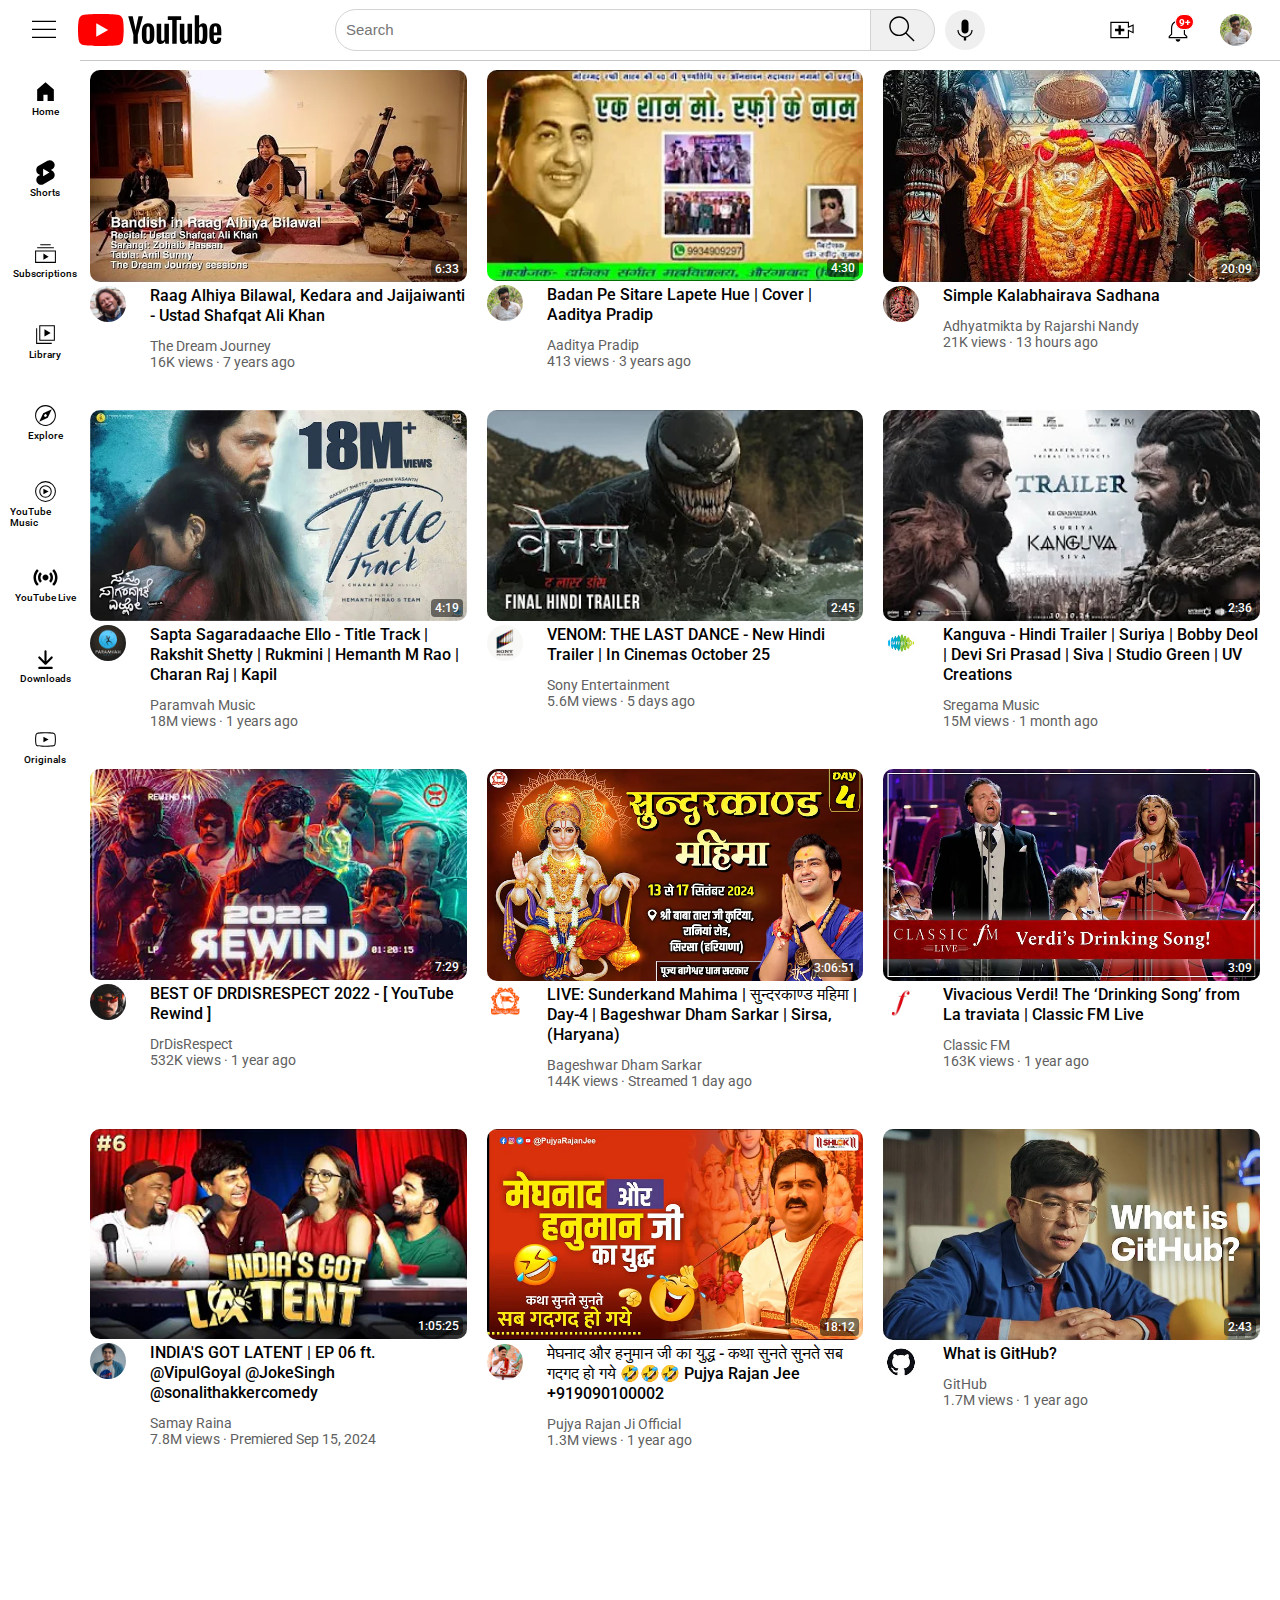
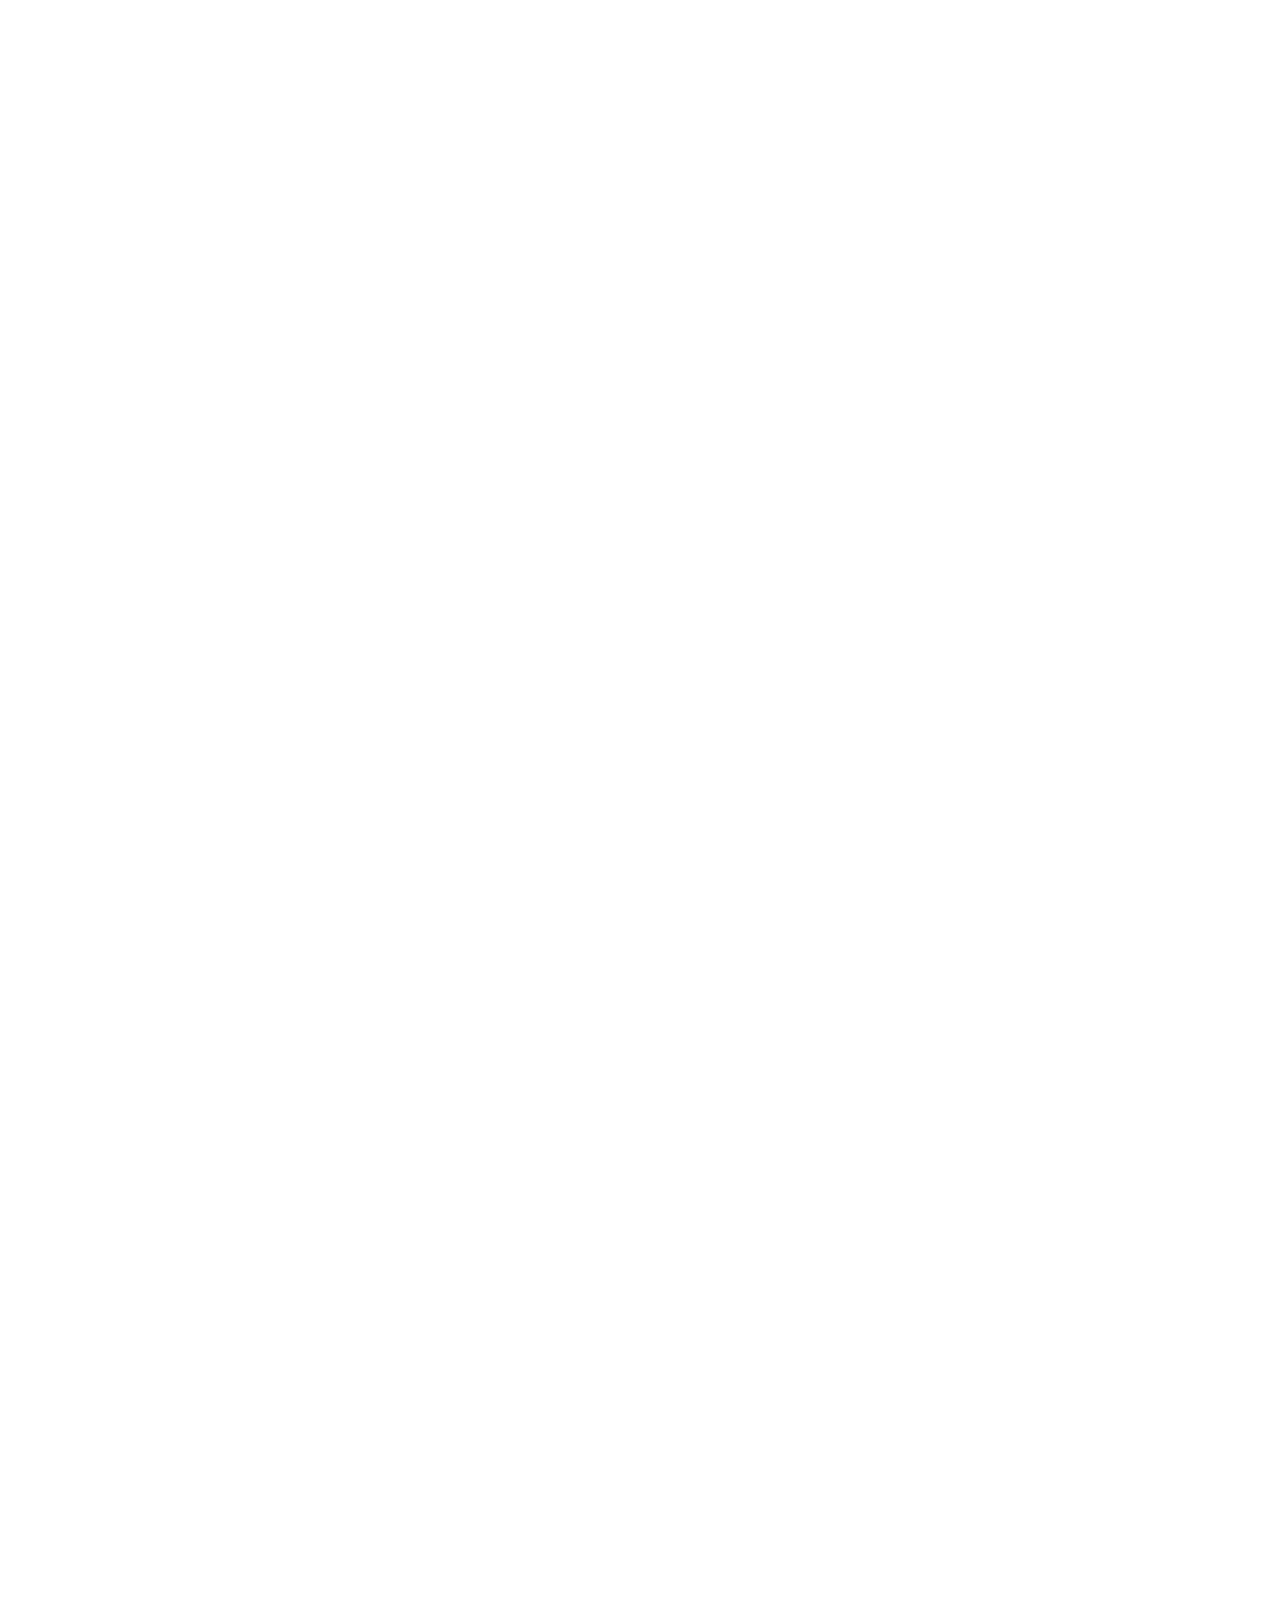
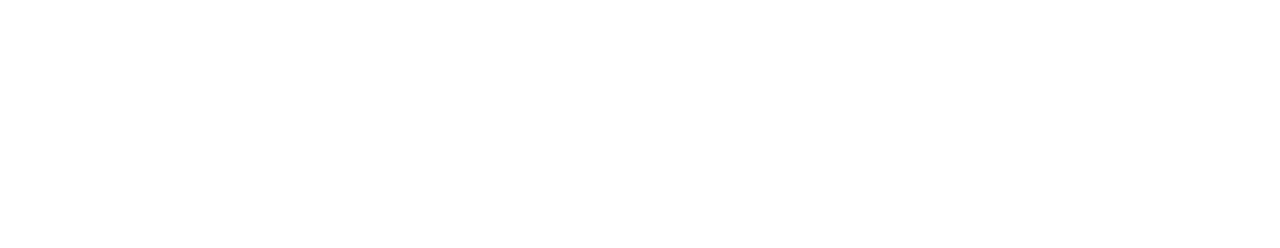
<file: index.html>
<!DOCTYPE html>
<html>
  <head>
    <link rel="stylesheet" href="Styles/general.css" />
    <link rel="stylesheet" href="Styles/header.css" />
    <link rel="stylesheet" href="Styles/side-panel.css" />
    <link rel="stylesheet" href="Styles/video.css" />
    <link rel="preconnect" href="https://fonts.googleapis.com" />
    <link rel="preconnect" href="https://fonts.gstatic.com" crossorigin />
    <link
      href="https://fonts.googleapis.com/css2?family=Roboto:ital,wght@0,100;0,300;0,400;0,500;0,700;0,900;1,100;1,300;1,400;1,500;1,700;1,900&display=swap"
      rel="stylesheet"
    />
    <title>Youtube.com Clone</title>
  </head>
  <body>
    <div class="elements">
      <header class="header">
        <div class="left-section">
          <img class="hamburger-menu" src="Icons/hamburger-menu.svg" />
          <img class="youtube-logo" src="Icons/youtube-logo.svg" />
        </div>
        <div class="mid-section">
          <div class="search-bar-container">
            <input class="search-bar" type="text" placeholder="Search" />
            <button class="search-button">
              <img class="search-icon" src="Icons/search.svg" />
              <div class="tooltip">Search</div>
            </button>
          </div>
          <button class="voice-button">
            <img class="voice-search" src="Icons/voice-search-icon.svg" />
            <div class="tooltip">Search with your voice</div>
          </button>
        </div>
        <div class="right-section">
          <div class="upload-button">
            <img class="upload" src="Icons/upload.svg" />
            <div class="tooltip">Create</div>
          </div>
          <div class="notification">
            <img class="notifications" src="Icons/notifications.svg" />
            <div class="notification-count">9+</div>
            <div class="tooltip">Notifications</div>
          </div>
          <div class="Account-button">
            <img class="Account" src="Channel-profile/aaditya-pradip.jpg" />
            <div class="tooltip">Account</div>
          </div>
        </div>
      </header>

      <div class="below-header">
        <nav class="side-panel">
          <div class="side-bar">
            <img src="Icons/home.svg" />
            <div>Home</div>
          </div>
          <div class="side-bar">
            <img src="Icons/youtube-shorts-logo.svg" />
            <div>Shorts</div>
          </div>
          <div class="side-bar">
            <img src="Icons/subscriptions.svg" />
            <div>Subscriptions</div>
          </div>
          <div class="side-bar">
            <img src="Icons/library.svg" />
            <div>Library</div>
          </div>
          <div class="side-bar">
            <img src="Icons/explore.svg" />
            <div>Explore</div>
          </div>
          <div class="side-bar">
            <img src="Icons/youtube-music.svg" />
            <div>YouTube Music</div>
          </div>
          <div class="side-bar">
            <img src="Icons/youtube-live.svg" />
            <div>YouTube Live</div>
          </div>
          <div class="side-bar">
            <img src="Icons/download.svg" />
            <div>Downloads</div>
          </div>
          <div class="side-bar">
            <img src="Icons/originals.svg" />
            <div>Originals</div>
          </div>
        </nav>

        <main>
          <section class="videos">
            <div class="video-preview">
              <div class="thumbnail-row">
                <img class="thumbnail" src="thumbnails/hqdefault.webp" />
                <div class="video-duration">6:33</div>
              </div>
              <div class="video-info-grid">
                <div class="channel-picture">
                  <img
                    class="profile-picture"
                    src="Channel-profile/dream-journey.jpg"
                  />
                </div>
                <div class="video-info">
                  <p class="video-title">
                    Raag Alhiya Bilawal, Kedara and Jaijaiwanti - Ustad Shafqat
                    Ali Khan
                  </p>
                  <p class="video-author">The Dream Journey</p>
                  <p class="video-stats">16K views &#183; 7 years ago</p>
                </div>
              </div>
            </div>

            <div class="video-preview">
              <div class="thumbnail-row">
                <img class="thumbnail" src="thumbnails/aadiP.webp" />
                <div class="video-duration">4:30</div>
              </div>
              <div class="video-info-grid">
                <div class="channel-picture">
                  <img
                    class="profile-picture"
                    src="Channel-profile/aaditya-pradip.jpg"
                  />
                </div>
                <div class="video-info">
                  <p class="video-title">
                    Badan Pe Sitare Lapete Hue &#124; Cover &#124; Aaditya
                    Pradip
                  </p>
                  <p class="video-author">Aaditya Pradip</p>
                  <p class="video-stats">413 views &#183; 3 years ago</p>
                </div>
              </div>
            </div>

            <div class="video-preview">
              <div class="thumbnail-row">
                <img class="thumbnail" src="thumbnails/bhairava.webp" />
                <div class="video-duration">20:09</div>
              </div>
              <div class="video-info-grid">
                <div class="channel-picture">
                  <img
                    class="profile-picture"
                    src="Channel-profile/adhyatmikta.jpg"
                  />
                </div>
                <div class="video-info">
                  <p class="video-title">Simple Kalabhairava Sadhana</p>
                  <p class="video-author">Adhyatmikta by Rajarshi Nandy</p>
                  <p class="video-stats">21K views &#183; 13 hours ago</p>
                </div>
              </div>
            </div>

            <div class="video-preview">
              <div class="thumbnail-row">
                <img class="thumbnail" src="thumbnails/sse.webp" />
                <div class="video-duration">4:19</div>
              </div>
              <div class="video-info-grid">
                <div class="channel-picture">
                  <img
                    class="profile-picture"
                    src="Channel-profile/sapta.jpg"
                  />
                </div>
                <div class="video-info">
                  <p class="video-title">
                    Sapta Sagaradaache Ello - Title Track &#124; Rakshit Shetty
                    &#124; Rukmini &#124; Hemanth M Rao &#124; Charan Raj &#124;
                    Kapil
                  </p>
                  <p class="video-author">Paramvah Music</p>
                  <p class="video-stats">18M views &#183; 1 years ago</p>
                </div>
              </div>
            </div>

            <div class="video-preview">
              <div class="thumbnail-row">
                <img class="thumbnail" src="thumbnails/venom.webp" />
                <div class="video-duration">2:45</div>
              </div>
              <div class="video-info-grid">
                <div class="channel-picture">
                  <img class="profile-picture" src="Channel-profile/sony.jpg" />
                </div>
                <div class="video-info">
                  <p class="video-title">
                    VENOM: THE LAST DANCE - New Hindi Trailer &#124; In Cinemas
                    October 25
                  </p>
                  <p class="video-author">Sony Entertainment</p>
                  <p class="video-stats">5.6M views &#183; 5 days ago</p>
                </div>
              </div>
            </div>

            <div class="video-preview">
              <div class="thumbnail-row">
                <img class="thumbnail" src="thumbnails/bobby.webp" />
                <div class="video-duration">2:36</div>
              </div>
              <div class="video-info-grid">
                <div class="channel-picture">
                  <img
                    class="profile-picture"
                    src="Channel-profile/saregama.jpg"
                  />
                </div>
                <div class="video-info">
                  <p class="video-title">
                    Kanguva - Hindi Trailer &#124; Suriya &#124; Bobby Deol
                    &#124; Devi Sri Prasad &#124; Siva &#124; Studio Green
                    &#124; UV Creations
                  </p>
                  <p class="video-author">Sregama Music</p>
                  <p class="video-stats">15M views &#183; 1 month ago</p>
                </div>
              </div>
            </div>

            <div class="video-preview">
              <div class="thumbnail-row">
                <img class="thumbnail" src="thumbnails/drdisrespect.webp" />
                <div class="video-duration">7:29</div>
              </div>
              <div class="video-info-grid">
                <div class="channel-picture">
                  <img
                    class="profile-picture"
                    src="Channel-profile/disrespect.jpg"
                  />
                </div>
                <div class="video-info">
                  <p class="video-title">
                    BEST OF DRDISRESPECT 2022 - [ YouTube Rewind ]
                  </p>
                  <p class="video-author">DrDisRespect</p>
                  <p class="video-stats">532K views &#183; 1 year ago</p>
                </div>
              </div>
            </div>

            <div class="video-preview">
              <div class="thumbnail-row">
                <img class="thumbnail" src="thumbnails/bageshwar.webp" />
                <div class="video-duration">3:06:51</div>
              </div>
              <div class="video-info-grid">
                <div class="channel-picture">
                  <img
                    class="profile-picture"
                    src="Channel-profile/dhirendra.jpg"
                  />
                </div>
                <div class="video-info">
                  <p class="video-title">
                    LIVE: Sunderkand Mahima &#124; सुन्दरकाण्ड महिमा &#124;
                    Day-4 &#124; Bageshwar Dham Sarkar &#124; Sirsa, (Haryana)
                  </p>
                  <p class="video-author">Bageshwar Dham Sarkar</p>
                  <p class="video-stats">
                    144K views &#183; Streamed 1 day ago
                  </p>
                </div>
              </div>
            </div>

            <div class="video-preview">
              <div class="thumbnail-row">
                <img class="thumbnail" src="thumbnails/opera.webp" />
                <div class="video-duration">3:09</div>
              </div>
              <div class="video-info-grid">
                <div class="channel-picture">
                  <img
                    class="profile-picture"
                    src="Channel-profile/classicfm.jpg"
                  />
                </div>
                <div class="video-info">
                  <p class="video-title">
                    Vivacious Verdi! The ‘Drinking Song’ from La traviata &#124;
                    Classic FM Live
                  </p>
                  <p class="video-author">Classic FM</p>
                  <p class="video-stats">163K views &#183; 1 year ago</p>
                </div>
              </div>
            </div>

            <div class="video-preview">
              <div class="thumbnail-row">
                <img class="thumbnail" src="thumbnails/igl.webp" />
                <div class="video-duration">1:05:25</div>
              </div>
              <div class="video-info-grid">
                <div class="channel-picture">
                  <img
                    class="profile-picture"
                    src="Channel-profile/samay.jpg"
                  />
                </div>
                <div class="video-info">
                  <p class="video-title">
                    INDIA'S GOT LATENT &#124; EP 06 ft. @VipulGoyal @JokeSingh
                    @sonalithakkercomedy
                  </p>
                  <p class="video-author">Samay Raina</p>
                  <p class="video-stats">
                    7.8M views &#183; Premiered Sep 15, 2024
                  </p>
                </div>
              </div>
            </div>

            <div class="video-preview">
              <div class="thumbnail-row">
                <img class="thumbnail" src="thumbnails/rajanJi.webp" />
                <div class="video-duration">18:12</div>
              </div>
              <div class="video-info-grid">
                <div class="channel-picture">
                  <img
                    class="profile-picture"
                    src="Channel-profile/rajanJi.jpg"
                  />
                </div>
                <div class="video-info">
                  <p class="video-title">
                    मेघनाद और हनुमान जी का युद्ध - कथा सुनते सुनते सब गदगद हो
                    गये 🤣🤣🤣 Pujya Rajan Jee +919090100002
                  </p>
                  <p class="video-author">Pujya Rajan Ji Official</p>
                  <p class="video-stats">1.3M views &#183; 1 year ago</p>
                </div>
              </div>
            </div>

            <div class="video-preview">
              <div class="thumbnail-row">
                <img class="thumbnail" src="thumbnails/GitHub.webp" />
                <div class="video-duration">2:43</div>
              </div>
              <div class="video-info-grid">
                <div class="channel-picture">
                  <img
                    class="profile-picture"
                    src="Channel-profile/github.jpg"
                  />
                </div>
                <div class="video-info">
                  <p class="video-title">What is GitHub?</p>
                  <p class="video-author">GitHub</p>
                  <p class="video-stats">1.7M views &#183; 1 year ago</p>
                </div>
              </div>
            </div>
          </section>
        </main>
      </div>
    </div>
  </body>
</html>
</file>
<file: Styles/general.css>
p {
  margin-top: 0;
  margin-bottom: 0;
}

body {
  font-family: Roboto, Arial;
  margin: 0;
  padding-top: 70px;
  padding-left: 80px;
}

.elements {
  display: flex;
  flex-direction: column;
}

.below-header {
  flex: 1;
  display: flex;
  flex-direction: row;
  margin-bottom: 2000px;
  /* margin-top: 70px;
  display: grid;
  grid-template-columns: 240px 1fr; */
  column-gap: 7px;
}
</file>
<file: Styles/header.css>
.header {
  height: 60px;
  display: flex;
  flex-direction: row;
  justify-content: space-between;
  align-items: center;
  position: fixed;
  top: 0;
  left: 0;
  width: 100%;
  background-color: white;
  border-bottom: 1px solid rgb(201, 201, 201);
  z-index: 100;
}

.header img {
  cursor: pointer;
}

.left-section {
  display: flex;
  flex-direction: row;
  /* background-color: lightsalmon; */
  justify-content: space-evenly;
  width: 240px;
  align-items: center;
}

.hamburger-menu {
  height: 32px;
  margin: 20px 0 20px 10px;
}

.youtube-logo {
  height: 32px;
}

.mid-section {
  /* background-color: lightcoral; */
  justify-content: center;
  flex: 1;
  max-width: 650px;
  display: flex;
  flex-direction: row;
  align-items: center;
}

.search-bar-container {
  flex: 1;
  position: relative;
  width: 90%;
  height: 41.6px;
  max-width: 650px;
}

.search-bar {
  position: relative;
  width: 99%;
  max-width: 650px;
  border-width: 1px;
  border-color: lightgrey;
  border-style: solid;
  /* box-shadow: 2px 0px 7px rgba(0, 0, 0, 0.05),
          -2px 0px 7px rgba(0, 0, 0, 0.05), 0px 2px 7px rgba(0, 0, 0, 0.05),
          0px -2px 7px rgba(0, 0, 0, 0.05);
  margin-left: 25px;
  margin-bottom: 25px; */
  border-radius: 40px;
  height: 40px;
  padding: 0px;
  /* max-width: 450px; */
}

.search-bar::placeholder {
  font-weight: 400;
  font-size: 15px;
  padding: 10px;
}

.search-button {
  border: 1px lightgrey solid;
  position: absolute;
  right: 0px;
  bottom: 0px;
  top: 0px;
  height: 42px;
  width: 65px;
  padding-top: 2px;
  padding-bottom: 2px;
  padding-right: 7px;
  border-radius: 0 30px 30px 0;
  cursor: pointer;
  background-color: rgb(240, 240, 240);
  transition: background-color 0.2s;
}

.voice-button,
.upload-button,
.notification,
.Account-button {
  display: flex;
  justify-content: center;
  align-items: center;
  position: relative;
}

.search-button .tooltip,
.voice-button .tooltip,
.upload-button .tooltip,
.notification .tooltip,
.Account-button .tooltip {
  position: absolute;
  background-color: gray;
  color: white;
  font-weight: 500;
  padding-left: 10px;
  padding-right: 10px;
  padding-top: 5px;
  padding-bottom: 5px;
  border-radius: 2px;
  font-size: 12px;
  bottom: -30px;
  opacity: 0;
  transition: opacity 0.2s;
  pointer-events: none;
  white-space: nowrap;
}

.search-button:hover .tooltip,
.voice-button:hover .tooltip,
.upload-button:hover .tooltip,
.notification:hover .tooltip,
.Account-button:hover .tooltip {
  visibility: visible;
  opacity: 0.9;
}

.search-icon {
  padding: none;
  border: none;
  justify-content: center;
  height: 95%;
}

.voice-button {
  margin-left: 10px;
  width: 40px;
  height: 40px;
  border-radius: 50%;
  border: none;
}

/* .voice-search {
  padding-top: 4px;
} */

.right-section {
  display: flex;
  flex-direction: row;
  /* background-color: aquamarine; */
  /* max-width: 225px; */
  justify-content: space-evenly;
  width: 200px;
}

.upload,
.notifications {
  height: 28px;
}

.notification-count {
  position: absolute;
  top: 0;
  right: -2px;
  height: 14px;
  width: 17px;
  display: flex;
  justify-content: center;
  align-items: center;
  font-size: 20px;
  background-color: red;
  color: white;
  border: 1px solid white;
  border-radius: 10px;
  font-size: 10px;
  font-weight: bold;
}

.Account {
  height: 32px;
  border-radius: 50%;
}
</file>
<file: Styles/side-panel.css>
.side-panel {
  display: flex;
  width: 80px;
  flex-direction: column;
  background-color: white;
  /* border: 1px solid black; */
  position: fixed;
  top: 60px;
  left: 0;
  height: 100%;
  z-index: 100;
}

.side-bar {
  height: 76px;
  margin-bottom: 5px;
  border-radius: 10px;
  display: flex;
  flex-direction: column;
  justify-content: center;
  align-items: center;
  cursor: pointer;
  margin-left: 10px;
}

.side-bar:hover {
  background-color: rgb(232, 232, 232);
}

.side-bar img {
  height: 25px;
}

.side-bar div {
  margin-top: 2px;
  font-family: Roboto, arial;
  font-weight: 500;
  font-size: 10px;
}
</file>
<file: Styles/video.css>
.videos {
  display: grid;
  flex: 1;
  grid-template-columns: 1fr 1fr 1fr;
  column-gap: 20px;
  row-gap: 40px;
  grid-template-columns: repeat(3, minmax(225px, 1fr));
  margin-left: 10px;
  margin-right: 20px;
}

.video-info-grid {
  display: grid;
  grid-template-columns: 50px 1fr;
  column-gap: 10px;
}

@media screen and (min-width: 1300px) {
  .videos {
    grid-template-columns: 1fr 1fr 1fr 1fr;
  }
}

@media (max-width: 880px) and (max-width: 1299px) {
  .videos {
    grid-template-columns: 1fr 1fr 1fr;
  }
}

@media screen and (max-width: 880px) {
  .videos {
    grid-template-columns: 1fr 1fr;
  }
}

@media screen and (max-width: 624px) {
  .videos {
    grid-template-columns: 1fr;
  }
}

.thumbnail {
  width: 100%;
  border-radius: 10px;
  cursor: pointer;
}

.video-duration {
  position: absolute;
  background-color: rgba(0, 0, 0, 0.5);
  color: white;
  font-weight: 500;
  font-size: 12px;
  padding: 2px 4px;
  border-radius: 4px;
  bottom: 8px;
  right: 4px;
}

.thumbnail-row {
  position: relative;
}

.profile-picture {
  width: 36px;
  border-radius: 50%;
}

.video-title {
  font-size: 16px;
  font-weight: 500;
  line-height: 20px;
  margin-bottom: 12px;
}

.video-stats,
.video-author {
  font-size: 14px;
  color: rgb(96, 96, 96);
}

/* .videos {
        display: grid;
        grid-template-columns: 1fr 1fr 1fr;
        column-gap: 20px;
        margin-bottom: 2000px;
      } */

/* .video-preview {
        display: block;
        margin-right: 15px;
        margin-bottom: 15px;
        border-style: solid;
        border-color: black;
        border-width: 2px;
      } */

/* .thumbnail {
        width: 100%;
        margin-bottom: 0; */
/* border-radius: 5px; */
/* display: inline-block; */
/* height: 1fr; */
/* object-fit: contain; */
/* object-position: center; */
/* } */

/* .video-info-grid {
        display: grid;
        grid-template-columns: 50px 1fr;
      } */

/* .channel-picture { */
/* display: inline-block; */
/* width: 50px; */
/* vertical-align: top; */
/* background-color: gray; */
/* } */

/* .profile-picture {
        width: 40px;
        border-radius: 50%; */
/* vertical-align: top; */
/* } */

/* .video-info {
        display: inline-block;
        width: 200px;
        background-color: gray;
      } */

/* .video-author {
        margin-bottom: 4px;
      }

      .video-title {
        margin-top: 0;
      } */
</file>
